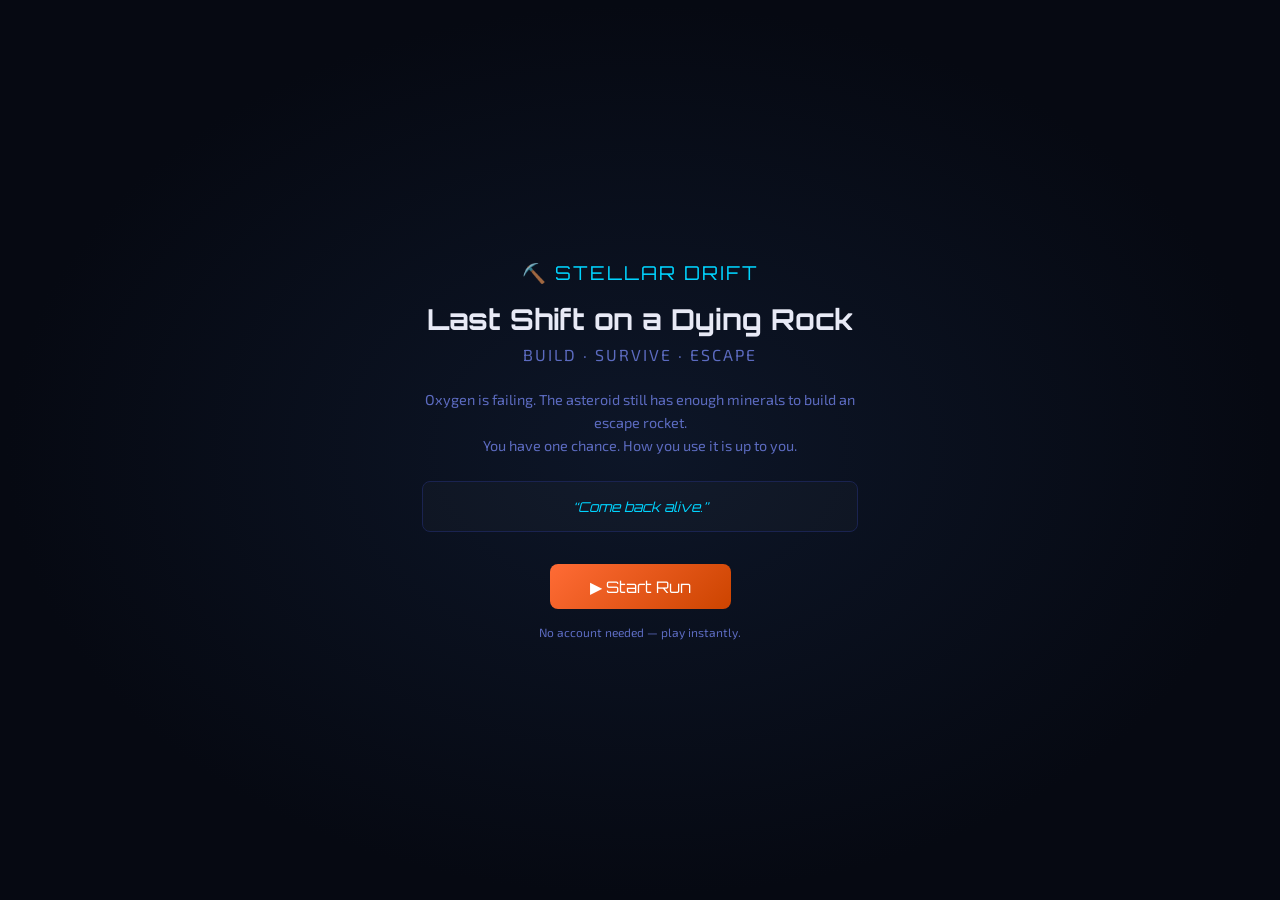
<file: templates/index.html>
<!DOCTYPE html>
<html lang="en">
<head>
  <meta charset="UTF-8">
  <meta name="viewport" content="width=device-width, initial-scale=1.0, maximum-scale=1.0, user-scalable=no">
  <title>Stellar Drift v2</title>
  <link rel="preconnect" href="https://fonts.googleapis.com">
  <link href="https://fonts.googleapis.com/css2?family=Orbitron:wght@400;600;700;900&family=Exo+2:wght@300;400;500;600&display=swap" rel="stylesheet">
  <link rel="stylesheet" href="/static/css/game.css">
</head>
<body>
<div class="landing">
  <div class="landing-inner">
    <div class="landing-logo">⛏️ STELLAR DRIFT</div>
    <h1>Last Shift on a Dying Rock</h1>
    <p class="landing-tagline">Build &middot; Survive &middot; Escape</p>
    <div class="landing-desc">
      Oxygen is failing. The asteroid still has enough minerals to build an escape rocket.<br>
      You have one chance. How you use it is up to you.
    </div>
    <div class="landing-openings">
      <div class="opening-line">&ldquo;Come back alive.&rdquo;</div>
    </div>
    <button class="btn-play" onclick="location.href='/game'">&#9654; Start Run</button>
    <div class="landing-tip">No account needed &mdash; play instantly.</div>
  </div>
</div>
</body>
</html>
</file>
<file: static/css/game.css>
/* ============================================================
   STELLAR DRIFT v2 — CSS
   Phase 2 Redesign: Industrial sci-fi, contextual panel
   ============================================================ */

*, *::before, *::after { margin: 0; padding: 0; box-sizing: border-box; }

:root {
  --bg: #060912;
  --bg2: #0a0f20;
  --bg3: #0f1629;
  --bg4: #151d35;
  --accent: #00d4ff;
  --accent2: #ff6b35;
  --ore: #f97316;
  --power: #ffd700;
  --alloy: #a855f7;
  --crystal: #00d4ff;
  --oxy: #00e676;
  --danger: #ff4444;
  --warning: #ff9800;
  --text: #e8eaf6;
  --text-dim: #5c6bc0;
  --border: #1a2350;
  --success: #00e676;
  --panel-w: 300px;
  --hud-h: 64px;
}

body {
  background: var(--bg);
  color: var(--text);
  font-family: 'Exo 2', sans-serif;
  min-height: 100vh;
  overflow: hidden;
  user-select: none;
}

/* ============================================================
   LANDING PAGE
   ============================================================ */
.landing {
  display: flex;
  align-items: center;
  justify-content: center;
  min-height: 100vh;
  background: radial-gradient(ellipse at center, #0d1628 0%, #060912 70%);
  text-align: center;
}
.landing-inner { max-width: 500px; padding: 2rem; }
.landing-logo {
  font-family: 'Orbitron', sans-serif;
  font-size: 1.2rem;
  color: var(--accent);
  letter-spacing: 2px;
  margin-bottom: 1rem;
}
.landing h1 {
  font-family: 'Orbitron', sans-serif;
  font-size: 1.8rem;
  color: var(--text);
  margin-bottom: 0.5rem;
}
.landing-tagline {
  font-size: 1rem;
  color: var(--text-dim);
  letter-spacing: 2px;
  text-transform: uppercase;
  margin-bottom: 1.5rem;
}
.landing-desc {
  font-size: 0.9rem;
  color: var(--text-dim);
  line-height: 1.6;
  margin-bottom: 1.5rem;
}
.landing-openings {
  margin-bottom: 2rem;
  padding: 1rem;
  border: 1px solid var(--border);
  border-radius: 8px;
  background: rgba(255,255,255,0.02);
}
.opening-line {
  font-family: 'Orbitron', sans-serif;
  font-size: 0.85rem;
  color: var(--accent);
  font-style: italic;
}
.btn-play {
  background: linear-gradient(135deg, var(--accent2), #cc4400);
  color: #fff;
  font-family: 'Orbitron', sans-serif;
  font-size: 1rem;
  padding: 0.8rem 2.5rem;
  border: none;
  border-radius: 8px;
  cursor: pointer;
  transition: transform 0.1s, box-shadow 0.1s;
  margin-bottom: 1rem;
}
.btn-play:hover {
  transform: scale(1.03);
  box-shadow: 0 0 20px rgba(255,107,53,0.4);
}
.landing-tip {
  font-size: 0.75rem;
  color: var(--text-dim);
}

/* ============================================================
   LAYOUT — 3-column: [info strip] [asteroid] [context panel]
   ============================================================ */
.app-layout {
  display: grid;
  grid-template-columns: 0 1fr var(--panel-w);
  grid-template-rows: var(--hud-h) 1fr;
  height: 100vh;
  overflow: hidden;
}

/* ============================================================
   ZONE A — TOP HUD BAR
   ============================================================ */
.hud {
  grid-column: 1 / -1;
  grid-row: 1;
  background: rgba(6,9,18,0.97);
  border-bottom: 1px solid var(--border);
  display: flex;
  align-items: center;
  padding: 0 1rem;
  gap: 1.5rem;
  z-index: 50;
}

.hud-left {
  display: flex;
  align-items: center;
  gap: 1rem;
  flex-shrink: 0;
}

.hud-logo {
  font-family: 'Orbitron', sans-serif;
  font-weight: 900;
  font-size: 0.7rem;
  color: var(--accent);
  letter-spacing: 2px;
  white-space: nowrap;
}

.hud-o2-block {
  display: flex;
  flex-direction: column;
  gap: 3px;
}

.o2-label {
  display: flex;
  align-items: center;
  gap: 5px;
  font-size: 0.65rem;
}

.o2-title {
  font-family: 'Orbitron', sans-serif;
  color: var(--text-dim);
  letter-spacing: 1px;
}

.o2-val {
  font-family: 'Orbitron', sans-serif;
  font-weight: 700;
  font-size: 0.85rem;
  color: var(--oxy);
}

.o2-drain {
  font-size: 0.6rem;
  color: var(--danger);
}

.o2-bar-outer {
  width: 100px;
  height: 6px;
  background: var(--bg4);
  border-radius: 3px;
  overflow: hidden;
  border: 1px solid rgba(0,230,118,0.15);
}

.o2-bar-fill {
  height: 100%;
  background: linear-gradient(90deg, var(--oxy), #00b359);
  border-radius: 3px;
  transition: width 0.3s ease, background 0.5s;
}

.o2-bar-fill.warning { background: linear-gradient(90deg, var(--warning), #e65100); }
.o2-bar-fill.danger {
  background: linear-gradient(90deg, #f44336, #b71c1c);
  animation: oxy-pulse 1s infinite;
}
.o2-bar-fill.critical {
  background: linear-gradient(90deg, #d32f2f, #7f0000);
  animation: oxy-pulse 0.4s infinite;
}

@keyframes oxy-pulse {
  0%, 100% { opacity: 1; }
  50% { opacity: 0.7; }
}

.hud-center {
  flex: 1;
  display: flex;
  justify-content: center;
  align-items: center;
}

.power-block {
  display: flex;
  align-items: center;
  gap: 0.4rem;
  font-family: 'Orbitron', sans-serif;
  font-size: 0.7rem;
  padding: 0.3rem 0.8rem;
  border: 1px solid var(--border);
  border-radius: 6px;
  background: rgba(255,255,255,0.03);
}

.power-block.deficit {
  border-color: var(--danger);
  background: rgba(255,68,68,0.08);
}

.power-icon { font-size: 0.9rem; }
.power-val { color: var(--power); font-weight: 600; }
.power-sep { color: var(--text-dim); }
.power-demand { color: var(--text-dim); }
.power-unit { color: var(--text-dim); font-size: 0.6rem; }
.power-rate { color: var(--text-dim); font-size: 0.6rem; margin-left: 0.2rem; }
.power-warn {
  color: var(--danger);
  font-size: 0.6rem;
  font-weight: 700;
  animation: blink 1s infinite;
}

@keyframes blink {
  0%, 100% { opacity: 1; }
  50% { opacity: 0.3; }
}

.hud-right {
  display: flex;
  align-items: center;
  gap: 0.6rem;
  flex-shrink: 0;
}

.res-item {
  display: flex;
  flex-direction: column;
  align-items: center;
  gap: 1px;
  min-width: 52px;
}

.res-val {
  font-family: 'Orbitron', sans-serif;
  font-size: 0.8rem;
  font-weight: 600;
  color: var(--text);
}

.res-name {
  font-size: 0.5rem;
  color: var(--text-dim);
  text-transform: uppercase;
  letter-spacing: 1px;
}

.res-rate {
  font-size: 0.55rem;
  color: var(--text-dim);
}

.btn-icon {
  background: var(--bg3);
  border: 1px solid var(--border);
  color: var(--text-dim);
  border-radius: 6px;
  padding: 0.35rem 0.55rem;
  cursor: pointer;
  font-size: 1rem;
  transition: background 0.2s;
}
.btn-icon:hover { background: var(--bg4); color: var(--text); }

/* ============================================================
   ZONE B — ASTEROID ZONE (center column)
   ============================================================ */
.asteroid-zone {
  grid-column: 2;
  grid-row: 2;
  position: relative;
  display: flex;
  align-items: center;
  justify-content: center;
  overflow: hidden;
  background: radial-gradient(ellipse at center, #0d1628 0%, #060912 70%);
}

.asteroid-wrapper {
  position: relative;
  width: min(100%, calc(100vh - var(--hud-h) - 80px));
  height: calc(100vh - var(--hud-h) - 80px);
  display: flex;
  align-items: center;
  justify-content: center;
}

#asteroid-canvas {
  display: block;
  cursor: crosshair;
}

/* ============================================================
   MESSAGE FEED — top left of asteroid zone
   ============================================================ */
.message-feed {
  position: absolute;
  top: 0.75rem;
  left: 0.75rem;
  display: flex;
  flex-direction: column;
  gap: 0.3rem;
  z-index: 10;
  max-width: 260px;
}

.narrative-msg {
  font-family: 'Orbitron', sans-serif;
  font-size: 0.65rem;
  color: var(--accent);
  background: rgba(0,212,255,0.08);
  border: 1px solid rgba(0,212,255,0.2);
  border-radius: 6px;
  padding: 0.35rem 0.65rem;
  animation: msgIn 0.3s ease-out;
  transition: opacity 1s ease;
  line-height: 1.4;
}

@keyframes msgIn {
  from { opacity: 0; transform: translateY(-5px); }
  to { opacity: 1; transform: translateY(0); }
}

/* ============================================================
   OBJECTIVES STRIP — bottom left of asteroid zone
   ============================================================ */
.objectives-strip {
  position: absolute;
  bottom: 0.75rem;
  left: 0.75rem;
  z-index: 10;
}

.obj-bottleneck {
  font-size: 0.65rem;
  padding: 0.3rem 0.75rem;
  border-radius: 6px;
  background: rgba(6,9,18,0.85);
  border: 1px solid var(--border);
  white-space: nowrap;
  transition: all 0.3s;
}

.obj-bottleneck.critical {
  border-color: var(--danger);
  color: var(--danger);
  animation: blink 0.8s infinite;
}
.obj-bottleneck.warning {
  border-color: var(--warning);
  color: var(--warning);
}
.obj-bottleneck.info {
  border-color: var(--accent);
  color: var(--accent);
}

.obj-warn, .obj-info { font-family: 'Orbitron', sans-serif; font-size: 0.62rem; }

/* ============================================================
   MODE TOOLBAR — bottom center of asteroid zone
   ============================================================ */
.mode-toolbar {
  position: absolute;
  bottom: 0.75rem;
  left: 50%;
  transform: translateX(-50%);
  display: flex;
  gap: 4px;
  background: rgba(6,9,18,0.9);
  border: 1px solid var(--border);
  border-radius: 10px;
  padding: 6px;
  z-index: 10;
}

.mode-btn {
  display: flex;
  align-items: center;
  gap: 5px;
  background: var(--bg2);
  border: 1px solid transparent;
  color: var(--text-dim);
  font-family: 'Exo 2', sans-serif;
  font-size: 0.7rem;
  padding: 0.4rem 0.75rem;
  border-radius: 7px;
  cursor: pointer;
  transition: all 0.15s;
}

.mode-btn:hover {
  background: var(--bg3);
  color: var(--text);
}

.mode-btn.active {
  background: var(--bg4);
  border-color: var(--accent);
  color: var(--accent);
}

.mode-icon { font-size: 0.85rem; }

/* ============================================================
   ALERTS — center of asteroid zone
   ============================================================ */
#alerts {
  position: absolute;
  top: 50%;
  left: 50%;
  transform: translate(-50%, -50%);
  display: flex;
  flex-direction: column;
  gap: 0.3rem;
  align-items: center;
  pointer-events: none;
  z-index: 200;
}

.alert {
  font-size: 0.75rem;
  padding: 0.4rem 1rem;
  border-radius: 6px;
  background: rgba(10,15,32,0.95);
  border: 1px solid var(--border);
  color: var(--text);
  animation: alertPop 0.3s ease-out;
}

.alert.warn { border-color: var(--warning); color: var(--warning); }
.alert.info { border-color: var(--accent); color: var(--accent); }

@keyframes alertPop {
  from { opacity: 0; transform: scale(0.9); }
  to { opacity: 1; transform: scale(1); }
}

/* ============================================================
   FLOAT EFFECTS
   ============================================================ */
.float-ore {
  position: absolute;
  font-family: 'Orbitron', sans-serif;
  font-weight: 700;
  font-size: 1.1rem;
  color: var(--ore);
  pointer-events: none;
  animation: floatUp 0.8s ease-out forwards;
  text-shadow: 0 0 8px rgba(249,115,22,0.8);
  z-index: 100;
}

@keyframes floatUp {
  0% { opacity: 1; transform: translateY(0) scale(1); }
  100% { opacity: 0; transform: translateY(-60px) scale(0.8); }
}

/* ============================================================
   ZONE C — RIGHT CONTEXT PANEL
   ============================================================ */
.context-panel {
  grid-column: 3;
  grid-row: 2;
  background: var(--bg2);
  border-left: 1px solid var(--border);
  display: flex;
  flex-direction: column;
  overflow: hidden;
}

.panel-header {
  padding: 0.75rem 1rem 0.5rem;
  border-bottom: 1px solid var(--border);
  background: var(--bg3);
  flex-shrink: 0;
}

.panel-title {
  font-family: 'Orbitron', sans-serif;
  font-size: 0.75rem;
  font-weight: 700;
  color: var(--text);
  letter-spacing: 1px;
  text-transform: uppercase;
}

.panel-subtitle {
  font-size: 0.62rem;
  color: var(--text-dim);
  margin-top: 2px;
}

.panel-body {
  flex: 1;
  overflow-y: auto;
  padding: 0.75rem;
  display: flex;
  flex-direction: column;
  gap: 0.5rem;
}

.panel-section-title {
  font-family: 'Orbitron', sans-serif;
  font-size: 0.55rem;
  text-transform: uppercase;
  letter-spacing: 2px;
  color: var(--text-dim);
  padding-bottom: 0.4rem;
  border-bottom: 1px solid var(--border);
  margin-bottom: 0.25rem;
}

.panel-section {
  display: flex;
  flex-direction: column;
  gap: 0.4rem;
}

/* Idle / recommended state */
.panel-idle {
  border-top: 1px solid var(--border);
  padding-top: 0.6rem;
  margin-top: 0.25rem;
}

.idle-label {
  font-family: 'Orbitron', sans-serif;
  font-size: 0.55rem;
  text-transform: uppercase;
  letter-spacing: 2px;
  color: var(--text-dim);
  margin-bottom: 0.5rem;
}

.rec-item {
  display: flex;
  align-items: flex-start;
  gap: 0.6rem;
  padding: 0.6rem;
  background: var(--bg3);
  border: 1px solid var(--border);
  border-radius: 8px;
  font-size: 0.65rem;
}

.rec-item.warning { border-color: var(--warning); }
.rec-item.warning .rec-icon { color: var(--warning); }
.rec-item .rec-icon { font-size: 1.1rem; flex-shrink: 0; margin-top: 1px; }
.rec-title { font-weight: 600; color: var(--text); margin-bottom: 2px; }
.rec-sub { color: var(--text-dim); line-height: 1.4; }

/* Panel status strip */
.panel-status {
  padding: 0.5rem 1rem;
  border-top: 1px solid var(--border);
  background: var(--bg3);
  display: grid;
  grid-template-columns: repeat(4, 1fr);
  gap: 0.25rem;
  flex-shrink: 0;
}

.status-row-sm {
  display: flex;
  flex-direction: column;
  align-items: center;
  gap: 1px;
  font-size: 0.55rem;
}

.status-row-sm span:first-child {
  color: var(--text-dim);
  text-transform: uppercase;
  letter-spacing: 0.5px;
}

.status-row-sm span:last-child {
  font-family: 'Orbitron', sans-serif;
  color: var(--accent);
  font-size: 0.65rem;
}

/* ============================================================
   BUILD CARDS
   ============================================================ */
.build-card {
  background: var(--bg3);
  border: 1px solid var(--border);
  border-radius: 8px;
  padding: 0.6rem 0.75rem;
  cursor: pointer;
  transition: border-color 0.15s, background 0.15s;
}

.build-card:hover { background: var(--bg4); }

.build-card.affordable { border-color: var(--accent); }
.build-card.affordable:hover { background: rgba(0,212,255,0.08); }
.build-card.locked { opacity: 0.4; cursor: not-allowed; }

.build-header {
  display: flex;
  justify-content: space-between;
  align-items: center;
  margin-bottom: 0.2rem;
}

.build-name {
  font-size: 0.75rem;
  font-weight: 600;
}

.build-cat {
  font-size: 0.55rem;
  text-transform: uppercase;
  letter-spacing: 1px;
}

.build-desc {
  font-size: 0.62rem;
  color: var(--text-dim);
  margin-bottom: 0.3rem;
  line-height: 1.4;
}

.build-costs {
  display: flex;
  flex-wrap: wrap;
  gap: 0.2rem;
  margin-bottom: 0.25rem;
}

.cost-chip {
  font-size: 0.58rem;
  padding: 0.1rem 0.35rem;
  border-radius: 3px;
  font-family: 'Orbitron', sans-serif;
}

.cost-chip.can-afford {
  background: rgba(0,212,255,0.15);
  color: var(--accent);
}

.cost-chip.cannot-afford {
  background: rgba(255,68,68,0.15);
  color: var(--danger);
}

.build-effects {
  display: flex;
  flex-wrap: wrap;
  gap: 0.2rem;
  margin-bottom: 0.15rem;
}

.effect-chip {
  font-size: 0.56rem;
  padding: 0.1rem 0.3rem;
  border-radius: 3px;
  background: rgba(0,230,118,0.1);
  color: var(--success);
}

.build-oxy {
  font-size: 0.56rem;
  color: var(--danger);
  margin-bottom: 0.1rem;
}

.build-count {
  font-size: 0.58rem;
  color: var(--text-dim);
}

.placement-hint {
  font-size: 0.65rem;
  color: var(--accent);
  text-align: center;
  padding: 0.4rem;
  background: rgba(0,212,255,0.08);
  border: 1px dashed var(--accent);
  border-radius: 6px;
}

/* ============================================================
   BUILDING DETAIL
   ============================================================ */
.detail-header {
  display: flex;
  align-items: center;
  gap: 0.75rem;
  margin-bottom: 0.6rem;
}

.detail-icon { font-size: 1.8rem; }
.detail-name {
  font-family: 'Orbitron', sans-serif;
  font-size: 0.8rem;
  font-weight: 700;
}
.detail-cat {
  font-size: 0.58rem;
  text-transform: uppercase;
  letter-spacing: 1px;
  margin-top: 2px;
}

.detail-desc {
  font-size: 0.65rem;
  color: var(--text-dim);
  line-height: 1.5;
  margin-bottom: 0.75rem;
}

.detail-outputs {
  display: flex;
  flex-direction: column;
  gap: 0.3rem;
  margin-bottom: 0.75rem;
}

.detail-effect {
  display: flex;
  align-items: center;
  gap: 0.5rem;
  font-size: 0.65rem;
  color: var(--text);
}

.detail-effect.danger { color: var(--danger); }

.effect-dot {
  width: 6px;
  height: 6px;
  border-radius: 50%;
  flex-shrink: 0;
}

.detail-max {
  font-size: 0.62rem;
  color: var(--text-dim);
  text-align: center;
  padding: 0.4rem;
  background: rgba(255,255,255,0.03);
  border-radius: 6px;
  margin-bottom: 0.5rem;
}

.detail-actions {
  display: flex;
  flex-direction: column;
  gap: 0.4rem;
}

.btn-ghost {
  background: transparent;
  border: 1px solid var(--border);
  color: var(--text-dim);
  padding: 0.4rem;
  border-radius: 6px;
  font-size: 0.7rem;
  cursor: pointer;
  font-family: 'Exo 2', sans-serif;
  transition: all 0.15s;
  margin-top: 0.5rem;
}
.btn-ghost:hover { border-color: var(--accent); color: var(--accent); }

/* ============================================================
   TECH TREE
   ============================================================ */
.tech-branch { margin-bottom: 0.75rem; }

.tech-branch-label {
  font-size: 0.6rem;
  text-transform: uppercase;
  letter-spacing: 1.5px;
  color: var(--text-dim);
  margin-bottom: 0.35rem;
  padding-left: 0.25rem;
}

.tech-card {
  background: var(--bg3);
  border: 1px solid var(--border);
  border-radius: 6px;
  padding: 0.5rem 0.65rem;
  margin-bottom: 0.3rem;
  cursor: pointer;
  transition: border-color 0.15s;
}

.tech-card.available { border-color: var(--accent); }
.tech-card.available:hover { background: rgba(0,212,255,0.06); }
.tech-card.done {
  border-color: var(--success);
  opacity: 0.7;
  cursor: default;
}
.tech-card.locked { opacity: 0.35; cursor: not-allowed; }

.tech-name { font-size: 0.72rem; font-weight: 600; margin-bottom: 0.15rem; }
.tech-desc { font-size: 0.6rem; color: var(--text-dim); margin-bottom: 0.3rem; line-height: 1.4; }
.tech-done { font-size: 0.6rem; color: var(--success); }
.tech-costs { display: flex; flex-wrap: wrap; gap: 0.25rem; }

/* ============================================================
   ROCKET
   ============================================================ */
.rocket-part {
  background: var(--bg3);
  border: 1px solid var(--border);
  border-radius: 8px;
  padding: 0.7rem;
  margin-bottom: 0.5rem;
}

.rocket-part.complete {
  border-color: var(--success);
  background: rgba(0,230,118,0.05);
}

.rocket-part.available { border-color: var(--accent2); }
.rocket-part.locked { opacity: 0.35; }

.part-name { font-size: 0.82rem; font-weight: 600; margin-bottom: 0.15rem; }
.part-desc { font-size: 0.63rem; color: var(--text-dim); margin-bottom: 0.4rem; line-height: 1.4; }
.part-costs { display: flex; flex-wrap: wrap; gap: 0.25rem; margin-bottom: 0.4rem; }
.part-locked { font-size: 0.63rem; color: var(--text-dim); text-align: center; padding: 0.3rem; }

.btn-part {
  width: 100%;
  padding: 0.45rem;
  border-radius: 6px;
  border: none;
  font-size: 0.68rem;
  cursor: pointer;
  font-family: 'Exo 2', sans-serif;
  font-weight: 600;
}

.btn-primary {
  background: linear-gradient(135deg, var(--accent2), #cc4400);
  color: #fff;
}

.btn-disabled {
  background: var(--bg4);
  color: var(--text-dim);
  cursor: not-allowed;
}

.btn-launch {
  width: 100%;
  padding: 0.75rem;
  background: linear-gradient(135deg, #ff6b35, #ff9500);
  color: #fff;
  font-family: 'Orbitron', sans-serif;
  font-size: 0.85rem;
  font-weight: 700;
  border: none;
  border-radius: 8px;
  cursor: pointer;
  animation: launch-pulse 1s infinite;
  box-shadow: 0 0 20px rgba(255,107,53,0.4);
}

@keyframes launch-pulse {
  0%, 100% { transform: scale(1); box-shadow: 0 0 20px rgba(255,107,53,0.4); }
  50% { transform: scale(1.02); box-shadow: 0 0 30px rgba(255,149,0,0.6); }
}

/* ============================================================
   SOCKET GLOW
   ============================================================ */
.socket-glow {
  animation: socketPulse 0.8s ease-in-out infinite;
}

@keyframes socketPulse {
  0%, 100% { box-shadow: 0 0 0 0 rgba(0,212,255,0.6); }
  50% { box-shadow: 0 0 0 8px rgba(0,212,255,0); }
}

/* ============================================================
   OVERLAY SCREENS
   ============================================================ */
.overlay {
  position: absolute;
  inset: 0;
  background: rgba(6,9,18,0.88);
  display: flex;
  align-items: center;
  justify-content: center;
  z-index: 500;
  backdrop-filter: blur(4px);
}

.overlay-card {
  background: var(--bg2);
  border: 1px solid var(--border);
  border-radius: 16px;
  padding: 2.5rem 2rem;
  max-width: 420px;
  width: 90%;
  text-align: center;
}

.overlay-card h2 {
  font-family: 'Orbitron', sans-serif;
  font-size: 1.3rem;
  margin-bottom: 0.75rem;
}

.overlay-card p {
  font-style: italic;
  color: var(--text-dim);
  margin-bottom: 1.5rem;
  font-size: 0.85rem;
  line-height: 1.5;
}

.overlay-card.victory h2 { color: var(--success); }

.overlay-card > div {
  font-size: 0.8rem;
  color: var(--text-dim);
  margin-bottom: 0.4rem;
}

/* Failure screen detailed stats */
.fail-stat {
  display: flex;
  justify-content: space-between;
  align-items: center;
  padding: 0.25rem 0;
  border-bottom: 1px solid rgba(255,255,255,0.04);
}

.fail-label {
  font-size: 0.7rem;
  color: var(--text-dim);
}

.fail-val {
  font-family: 'Orbitron', sans-serif;
  font-size: 0.8rem;
  color: var(--text);
}

.fail-divider {
  height: 1px;
  background: var(--border);
  margin: 0.5rem 0;
}

.fail-summary-label {
  font-family: 'Orbitron', sans-serif;
  font-size: 0.55rem;
  text-transform: uppercase;
  letter-spacing: 1.5px;
  color: var(--text-dim);
  margin-bottom: 0.2rem;
}

.fail-summary {
  font-size: 0.65rem;
  color: var(--text-dim);
  line-height: 1.5;
}

.overlay .btn-primary {
  margin-top: 1.5rem;
  padding: 0.75rem 2rem;
  font-size: 0.9rem;
  background: linear-gradient(135deg, var(--accent2), #cc4400);
  color: #fff;
  border: none;
  border-radius: 8px;
  cursor: pointer;
  font-family: 'Orbitron', sans-serif;
  font-weight: 700;
  width: 100%;
}

/* ============================================================
   TAP HINT
   ============================================================ */
.tap-hint-overlay {
  position: absolute;
  bottom: 3.5rem;
  left: 50%;
  transform: translateX(-50%);
  font-size: 0.7rem;
  color: var(--text-dim);
  background: rgba(6,9,18,0.8);
  padding: 0.4rem 1rem;
  border-radius: 20px;
  border: 1px solid var(--border);
  animation: fadeInOut 4s ease forwards;
  z-index: 10;
  pointer-events: none;
  white-space: nowrap;
}

@keyframes fadeInOut {
  0% { opacity: 0; }
  15% { opacity: 1; }
  85% { opacity: 1; }
  100% { opacity: 0; }
}

/* ============================================================
   MOBILE
   ============================================================ */
@media (max-width: 700px) {
  .app-layout {
    grid-template-columns: 0 1fr 0;
    grid-template-rows: var(--hud-h) 1fr 60px;
  }

  .context-panel {
    grid-column: 1 / -1;
    grid-row: 3;
    grid-column: 1 / -1;
    height: 60vh;
    border-left: none;
    border-top: 1px solid var(--border);
    transform: translateY(calc(100% - 60px));
    transition: transform 0.3s ease;
    z-index: 100;
  }

  .context-panel.open {
    transform: translateY(0);
  }

  .mode-toolbar {
    bottom: auto;
    top: -44px;
    left: 50%;
  }

  .objectives-strip {
    bottom: 70px;
    left: 0.5rem;
    right: 0.5rem;
  }

  .hud-logo { display: none; }
  .res-item { min-width: 44px; }
  .res-val { font-size: 0.72rem; }
  .power-block { font-size: 0.62rem; padding: 0.25rem 0.5rem; }
}

@media (min-width: 701px) {
  .context-panel {
    transform: none !important;
  }
}

/* Scrollbar */
::-webkit-scrollbar { width: 4px; }
::-webkit-scrollbar-track { background: var(--bg2); }
::-webkit-scrollbar-thumb { background: var(--border); border-radius: 2px; }

/* ============================================================
   UTILITY
   ============================================================ */
.text-dim { color: var(--text-dim); font-size: 0.7rem; }
.sr-only { position: absolute; width: 1px; height: 1px; overflow: hidden; clip: rect(0,0,0,0); }
</file>
